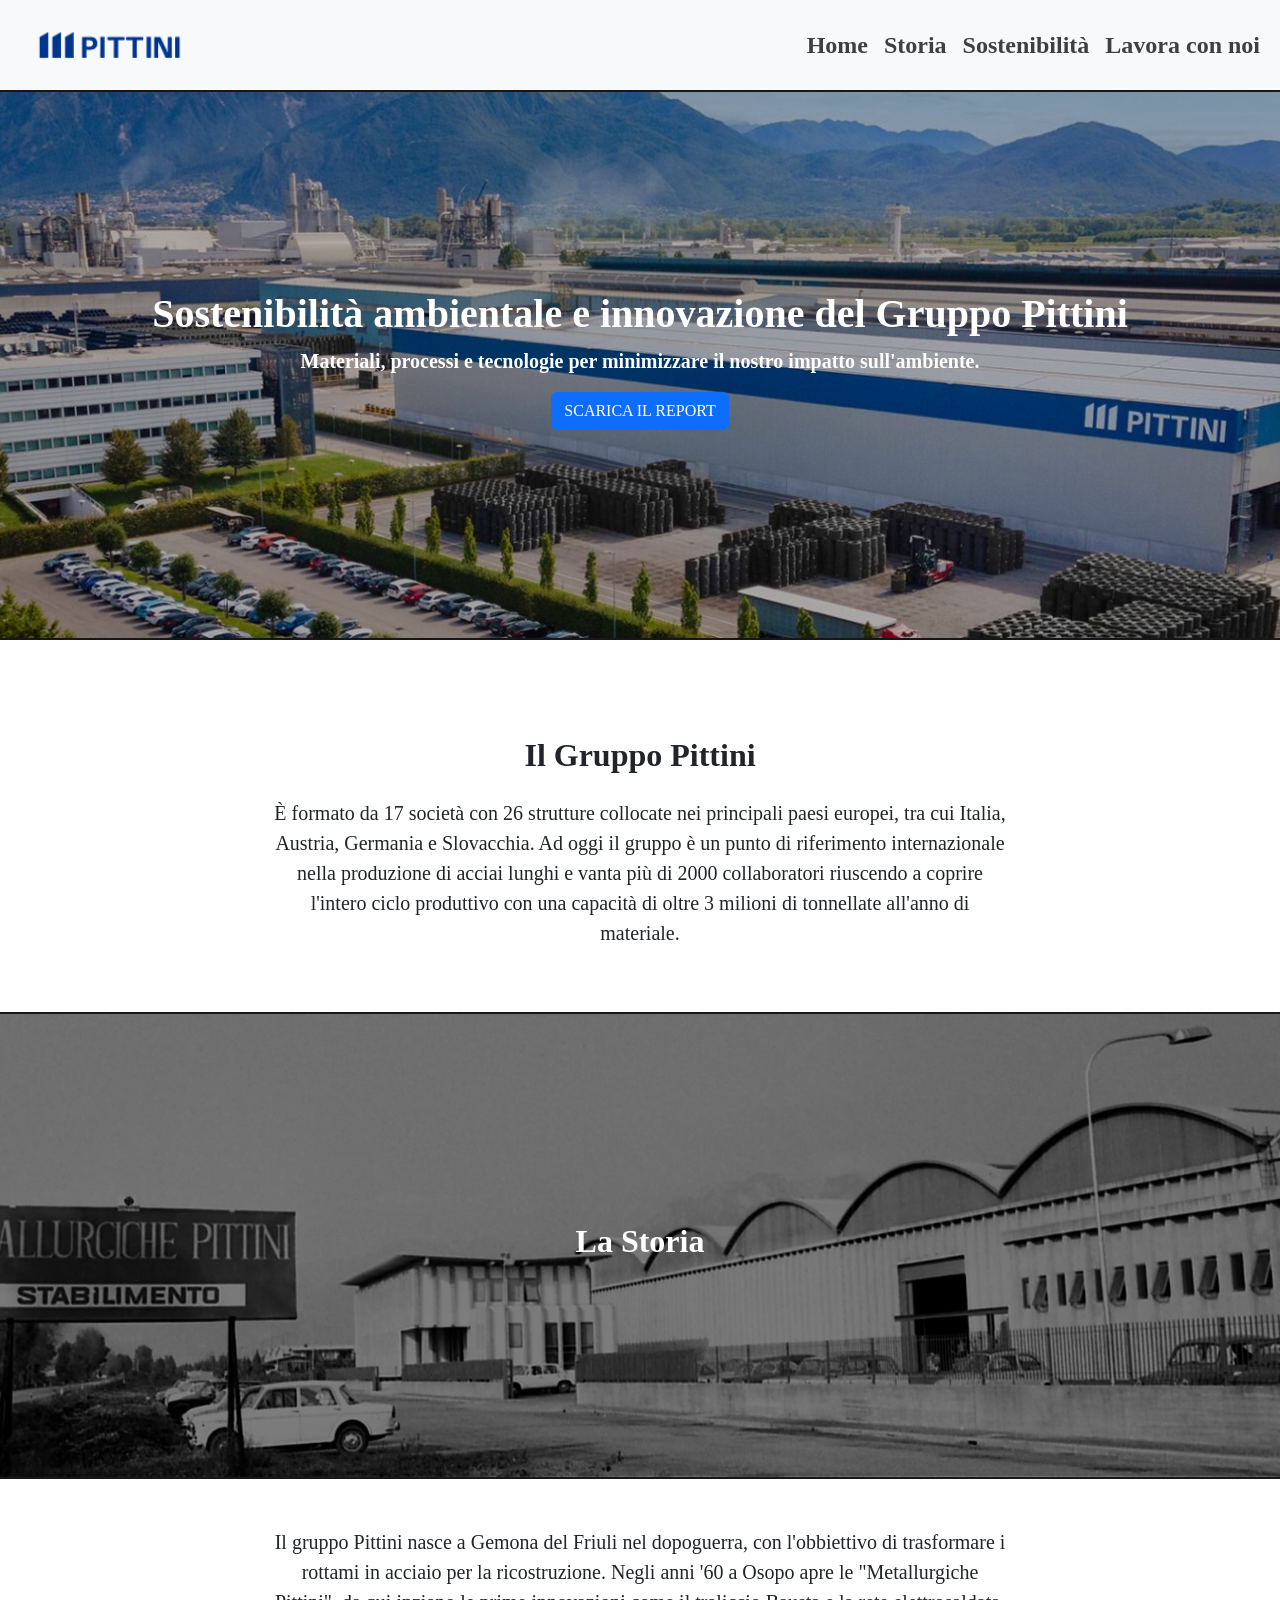
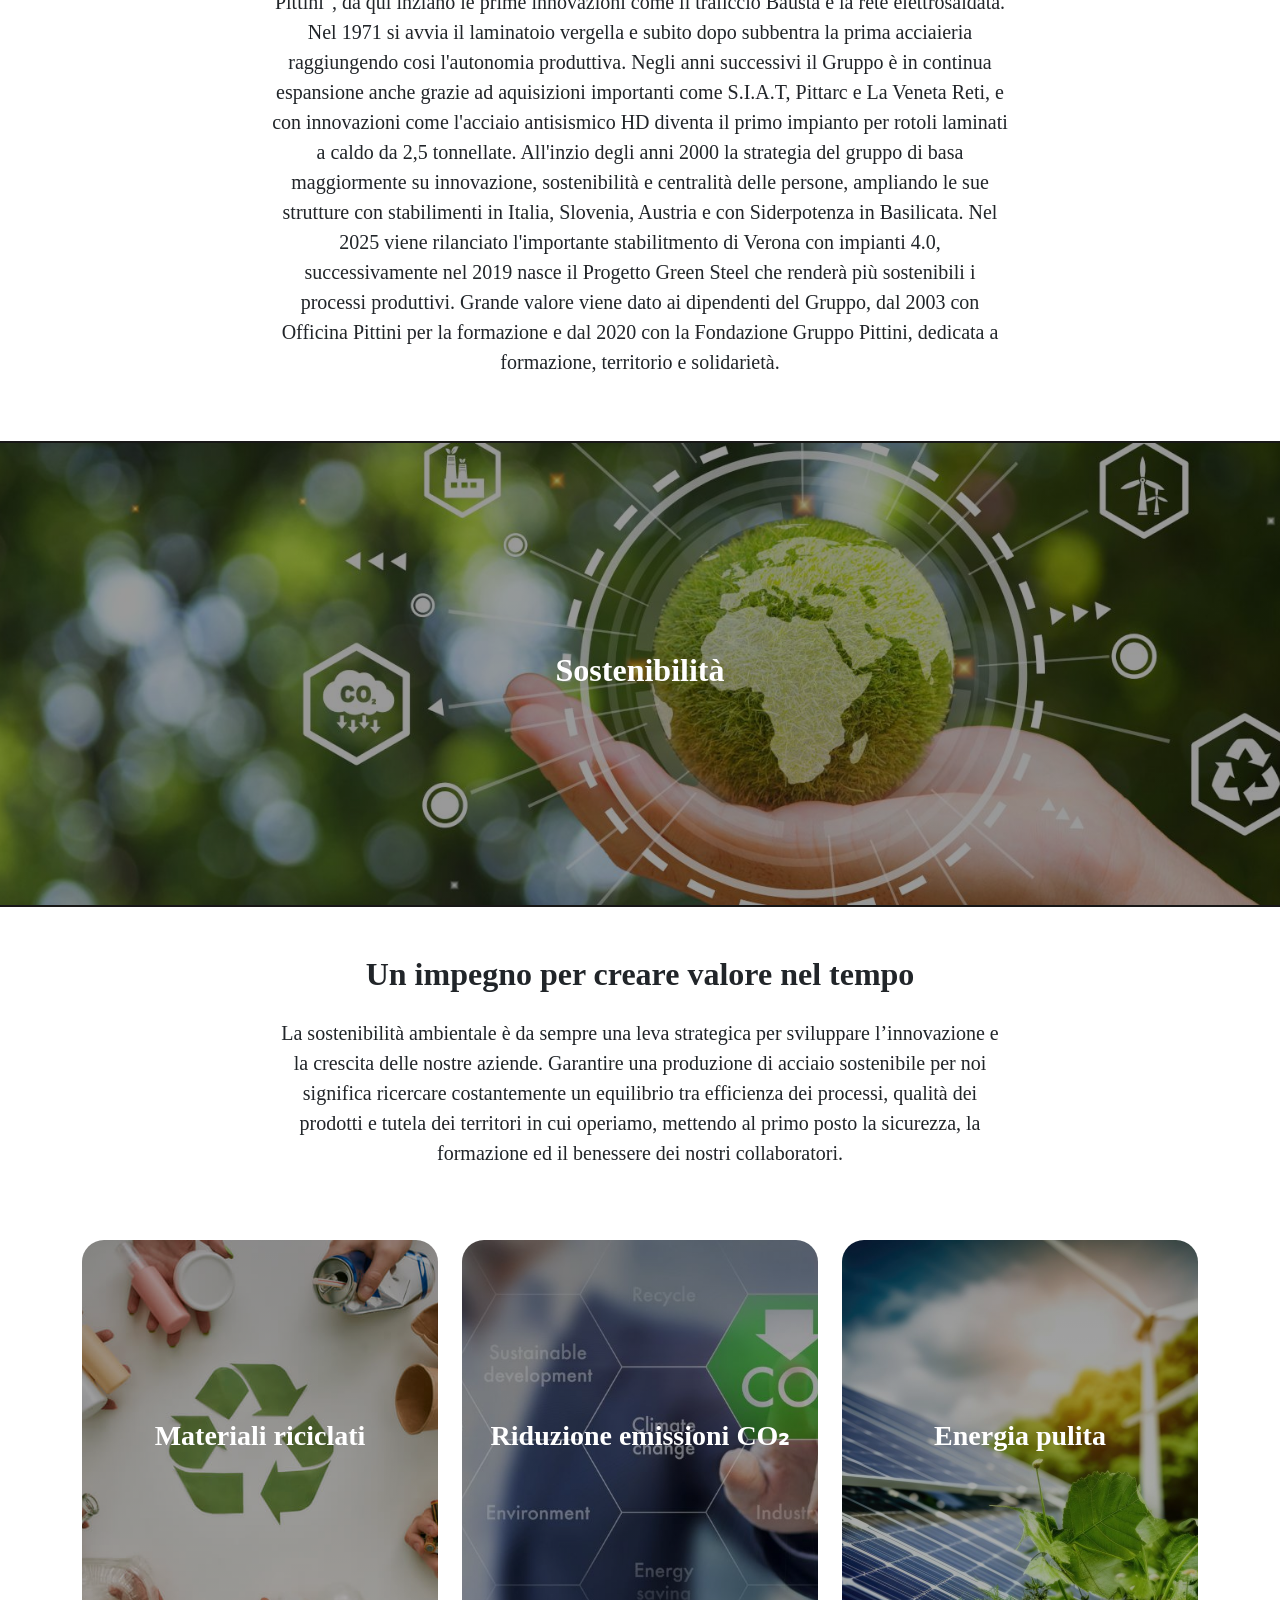
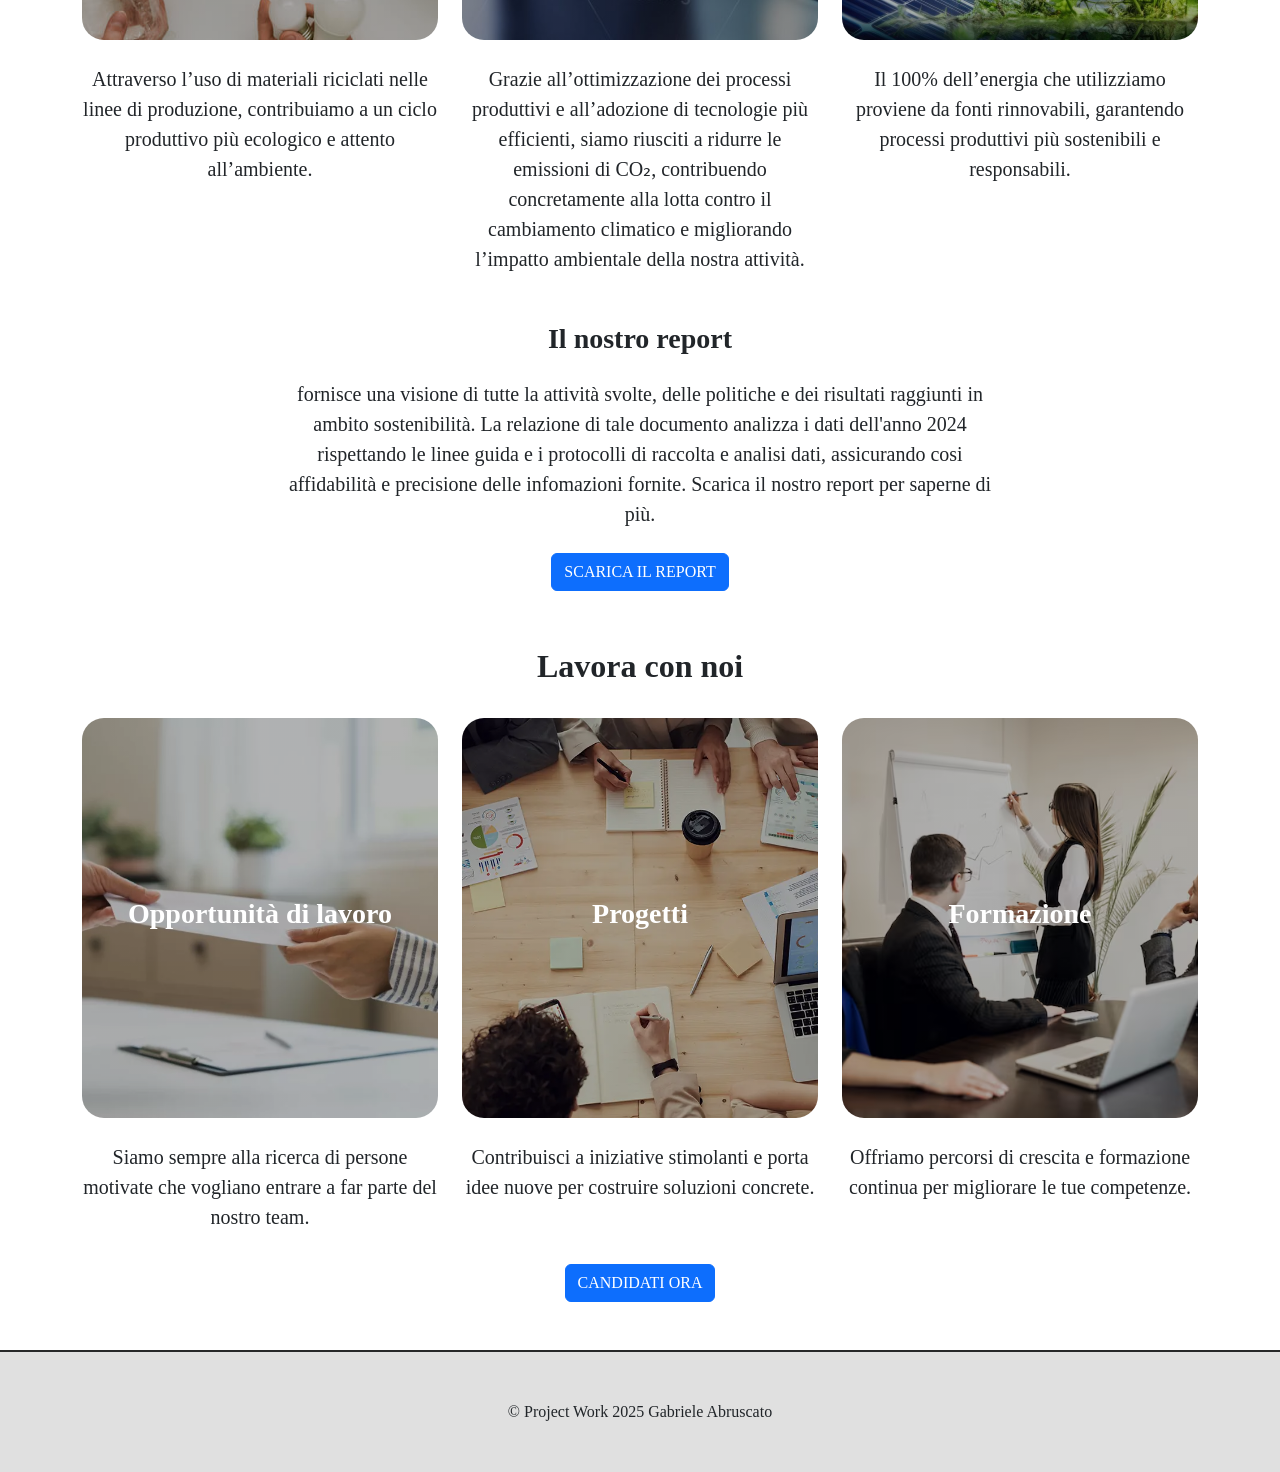
<file: index.html>
<!doctype html>
<html lang="it">

<!-- SEO e metadati principali della pagina --> 
<head>
    <meta charset="utf-8">
    <meta name="viewport" content="width=device-width, initial-scale=1">
    <meta name="description" content="La sostenibilità del Gruppo Pittini. Scopri il nostro impegno per l'ambiente.">
    <meta name="author" content="Gabriele Abruscato">

    <!-- bootstrap, CSS e Titolo della pagina -->
    <link href="https://cdn.jsdelivr.net/npm/bootstrap@5.3.8/dist/css/bootstrap.min.css" rel="stylesheet"
        integrity="sha384-sRIl4kxILFvY47J16cr9ZwB07vP4J8+LH7qKQnuqkuIAvNWLzeN8tE5YBujZqJLB" crossorigin="anonymous">
    <title>Gruppo Pittini</title>
    <link rel="stylesheet" href="style.css">
</head>

<!-- inizio della sezione body, contiene il contenuto della pagina -->
<body>

    <!-- navbar della pagina, posta sempre in alto, contiene icona dell'azienda e link  -->
    <nav class="navbar fixed-top navbar-expand-lg navbar-light bg-body-tertiary">
        <div class="container-fluid">

            <!-- logo del Gruppo Pittini -->
            <span class="navbar-brand">
                <img src="img/logo-pittini.png" class="logo-azienda" alt="logo-Gruppo-Pittini">
            </span>

            <!-- bottone che compare su piccoli schermi per aprire e chiudere il menu dei link-->
            <button class="navbar-toggler" type="button" data-bs-toggle="collapse" data-bs-target="#navbarNav"
                aria-controls="navbarNav" aria-expanded="false" aria-label="Toggle navigation">
                <span class="navbar-toggler-icon"></span>
            </button>

            <!-- link principali della pagina -->
            <div class="collapse navbar-collapse justify-content-end" id="navbarNav">
                <ul class="navbar-nav">
                    <li class="nav-item voce-menu">
                        <a class="nav-link" href="#home" aria-current="page">Home</a>
                    </li>
                    <li class="nav-item voce-menu">
                        <a class="nav-link" href="#storia">Storia</a>
                    </li>
                    <li class="nav-item voce-menu">
                        <a class="nav-link" href="#sostenibilita">Sostenibilità</a>
                    </li>
                    <li class="nav-item voce-menu">
                        <a class="nav-link" href="#lavora-con-noi">Lavora
                            con noi</a>
                    </li>
                </ul>
            </div>
        </div>

        <!-- fine della navbar  -->
    </nav>

    <!-- sezione dell'intestazione della pagina, contiene banner principale, una piccola introduzione e link alla sezione sostenibilita -->
    <header id="home">
        <div class="container-fluid text-center mb-5 banner banner-introduzione">

            <!-- titolo principale -->
            <h1 class="text-white fw-bold">Sostenibilità ambientale e innovazione del Gruppo Pittini</h1>

            <!-- piccola introduzione  -->
            <p class="lead text-white fw-semibold">Materiali, processi e tecnologie per minimizzare il nostro impatto
                sull'ambiente.
            </p>
            
            <!-- pulsante che collegata alla sezione sostenibilità -->
            <a href="#sostenibilita" class="btn btn-primary">
                SCARICA IL REPORT
            </a>
        </div>

        <!-- fine della sezione header -->
    </header>


    <!-- sezione principale della pagina dedicata a una piccola presentazione dell'azienda  -->
    <main>
        <section>
            <div class="container py-5">
                <div class="row justify-content-center">
                    <div class="col-lg-8 text-center">

                        <!-- titolo della sezione principale -->
                        <h2 class="text-dark fw-bold mb-4">Il Gruppo Pittini</h2>

                        <!-- descrizione dell'azienda -->
                        <p class="lead text-dark">
                            È formato da 17 società con 26 strutture collocate nei principali paesi europei, tra cui
                            Italia, Austria, Germania e Slovacchia. Ad oggi il gruppo è un punto di riferimento
                            internazionale nella produzione di acciai lunghi e vanta più di 2000 collaboratori
                            riuscendo a coprire l'intero ciclo produttivo con una capacità di oltre 3 milioni di
                            tonnellate all'anno di materiale.
                        </p>
                    </div>
                </div>
            </div>

            <!-- fine della sezione principale-->
        </section>


        <!-- sezione dedicata alla storia dell'azienda, con banner principale e piccolo riassunto sull'evoluzione dell'azienda-->
        <section id="storia">
            <div class="container-fluid text-center banner banner-storia">

                <!-- titolo della sezione all'interno del banner -->
                <h2 class="text-white fw-bold">La Storia</h2>
            </div>
            <div class="container py-5">
                <div class="row justify-content-center">
                    <div class="col-lg-8 text-center">

                        <!-- paragrafo sulla storia dell'azienda-->
                        <p class="lead text-dark">
                            Il gruppo Pittini nasce a Gemona del Friuli nel dopoguerra, con l'obbiettivo di trasformare
                            i rottami in acciaio per la ricostruzione. Negli anni '60 a Osopo apre le "Metallurgiche
                            Pittini", da qui inziano le prime innovazioni come il traliccio Bausta
                            e la rete elettrosaldata. Nel 1971 si avvia il laminatoio vergella e subito dopo subbentra
                            la prima acciaieria raggiungendo cosi l'autonomia produttiva. Negli anni successivi il
                            Gruppo è in continua espansione anche grazie
                            ad aquisizioni importanti come S.I.A.T, Pittarc e La Veneta Reti, e con innovazioni come
                            l'acciaio antisismico HD diventa il primo impianto per rotoli laminati a caldo da 2,5
                            tonnellate. All'inzio degli anni 2000 la strategia
                            del gruppo di basa maggiormente su innovazione, sostenibilità e centralità delle persone,
                            ampliando le sue strutture con stabilimenti in Italia, Slovenia, Austria e con Siderpotenza
                            in Basilicata. Nel 2025 viene rilanciato
                            l'importante stabilitmento di Verona con impianti 4.0, successivamente nel 2019 nasce il
                            Progetto Green Steel che renderà più sostenibili i processi produttivi. Grande valore viene
                            dato ai dipendenti del Gruppo, dal 2003 con
                            Officina Pittini per la formazione e dal 2020 con la Fondazione Gruppo Pittini, dedicata a
                            formazione, territorio e solidarietà.
                        </p>
                    </div>
                </div>
            </div>

            <!-- fine della sezione storia -->
        </section>


        <!-- sezione dedicata alla sostenibilità, contiene banner principale più piccolo paragrafo che introduce alla sosteniblità anche attraverso le immagini e download del report -->
        <section id="sostenibilita">
            <div class="container-fluid text-center banner banner-sostenibilita">

                <!-- titolo della sezione all'interno del banner -->
                <h2 class="text-white fw-bold">Sostenibilità</h2>
            </div>
            <div class="container py-5">
                <div class="row justify-content-center">
                    <div class="col-lg-8 text-center">

                        <!-- titolo e paragrafo sulla sostenibilità dell'azienda-->
                        <h2 class="text-dark fw-bold mb-4">Un impegno per creare valore nel tempo</h2>
                        <p class="lead text-dark">
                            La sostenibilità ambientale è da sempre una leva strategica per sviluppare l’innovazione e
                            la crescita delle nostre aziende. Garantire una produzione di acciaio sostenibile per noi
                            significa ricercare costantemente un equilibrio tra efficienza dei processi,
                            qualità dei prodotti e tutela dei territori in cui operiamo, mettendo al primo posto la
                            sicurezza, la formazione ed il benessere dei nostri collaboratori.
                        </p>
                    </div>
                </div>
            </div>

            <div class="container py-2">
                <div class="row justify-content-center">

                     <!-- blocco dedicato ai materiali riciclati -->
                    <div class="col-lg-4 mb-3 text-center">
                        <div class="d-flex align-items-center justify-content-center immagine img-materiali">
                            <h3 class="text-white fw-bold">Materiali riciclati</h3>
                        </div>
                        <p class="lead text-dark mt-4">
                            Attraverso l’uso di materiali riciclati nelle linee di produzione, contribuiamo a un ciclo
                            produttivo più ecologico e attento all’ambiente.
                        </p>
                    </div>

                    <!-- blocco dedicato alla riduzione emissioni CO₂ -->
                    <div class="col-lg-4 mb-3 text-center">
                        <div class="d-flex align-items-center justify-content-center immagine img-emissioni">
                            <h3 class="text-white fw-bold">Riduzione emissioni CO₂</h3>
                        </div>
                        <p class="lead text-dark mt-4">
                            Grazie all’ottimizzazione dei processi produttivi e all’adozione di tecnologie più
                            efficienti, siamo riusciti a ridurre le emissioni di CO₂, contribuendo concretamente alla
                            lotta contro il cambiamento climatico e migliorando l’impatto ambientale della
                            nostra attività.
                        </p>
                    </div>

                    <!-- blocco dedicato all'energia pulita -->
                    <div class="col-lg-4 mb-3 text-center">
                        <div class="d-flex align-items-center justify-content-center immagine img-energia">
                            <h3 class="text-white fw-bold">Energia pulita</h3>
                        </div>
                        <p class="lead text-dark mt-4">
                            Il 100% dell’energia che utilizziamo proviene da fonti rinnovabili, garantendo processi
                            produttivi più sostenibili e responsabili.
                        </p>
                    </div>

                </div>
            </div>

            <!-- parte dedicata al report di sostenibilità con descrizione e pulsante per scaricare il report del 2024-->
            <div class="container py-2">
                <div class="row justify-content-center">
                    <div class="col-lg-8 text-center">
                        <h3 class="text-dark fw-bold mb-4">Il nostro report</h3>
                            <p class="lead text-dark mb-4">
                                fornisce una visione di tutte la attività svolte, delle politiche e dei risultati
                                raggiunti in ambito sostenibilità. La relazione di tale documento analizza i dati
                                dell'anno 2024 rispettando le linee guida e i protocolli di raccolta e analisi dati,
                                assicurando
                                cosi affidabilità e precisione delle infomazioni fornite. Scarica il nostro report per
                                saperne di più.
                            </p>
                            <a href="report/Gruppo-Pittini-report-sostenibilita-2024.pdf" target="_blank" rel="noopener"
                                class="btn btn-primary">
                                SCARICA IL REPORT
                            </a>
                    </div>
                </div>
            </div>

            <!-- fine della sezione sostenibilità  -->
        </section>


        <!-- sezione "Lavora con noi", contiene 3 immagini piu un piccolo testo per ognuna di esse e infine un bottone per un eventuale candidatura -->
        <section id="lavora-con-noi">
            <div class="container py-5">
                <div class="row justify-content-center">
                    <div class="col-lg-8 text-center mb-4">

                        <!-- titolo della sezione -->
                        <h2 class="text-dark fw-bold">Lavora con noi</h2>
                    </div>
                </div>
                <div class="row justify-content-center">

                    <!-- blocco dedicato alle opportunità di lavoro -->
                    <div class="col-lg-4 mb-3 text-center">
                        <div class="d-flex align-items-center justify-content-center immagine img-lavoro">
                            <h3 class="text-white fw-bold">Opportunità di lavoro</h3>
                        </div>
                        <p class="lead text-dark mt-4">
                            Siamo sempre alla ricerca di persone motivate che vogliano entrare a far parte del nostro
                            team.
                        </p>
                    </div>

                    <!-- blocco dedicato ai progetti -->
                    <div class="col-lg-4 mb-3 text-center">
                        <div class="d-flex align-items-center justify-content-center immagine img-progetti">
                            <h3 class="text-white fw-bold">Progetti</h3>
                        </div>
                        <p class="lead text-dark mt-4">
                            Contribuisci a iniziative stimolanti e porta idee nuove per costruire soluzioni concrete.
                        </p>
                    </div>

                    <!-- blocco dedicato alla formazione -->
                    <div class="col-lg-4 mb-3 text-center">
                        <div class="d-flex align-items-center justify-content-center immagine img-formazione">
                            <h3 class="text-white fw-bold">Formazione</h3>
                        </div>
                        <p class="lead text-dark mt-4">
                            Offriamo percorsi di crescita e formazione continua per migliorare le tue competenze.
                        </p>
                    </div>

                    <!-- finto bottone che eventualemte dovrebbe portare ad un'altra pagina  -->
                    <div class="row justify-content-center">
                        <div class="col-lg-4 text-center">
                            <a href="#" class="btn btn-primary">
                                CANDIDATI ORA
                            </a>
                        </div>
                    </div>
                </div>
            </div>

            <!-- fine della sezione lavora con noi -->
        </section>
    </main>


    <!-- footer con il  nome del autore della pagina  -->
    <footer>
        <div class="container py-5 text-dark text-center">
            &copy; Project Work 2025 Gabriele Abruscato
        </div>

        <!-- fine del footer -->
    </footer>


    <!-- script JS di Bootstrap -->
    <script src="https://cdn.jsdelivr.net/npm/bootstrap@5.3.8/dist/js/bootstrap.bundle.min.js"
        integrity="sha384-FKyoEForCGlyvwx9Hj09JcYn3nv7wiPVlz7YYwJrWVcXK/BmnVDxM+D2scQbITxI"
        crossorigin="anonymous"></script>


    <!-- chiusura della sezione body -->
</body>


<!-- fine del documento HTML -->
</html>
</file>
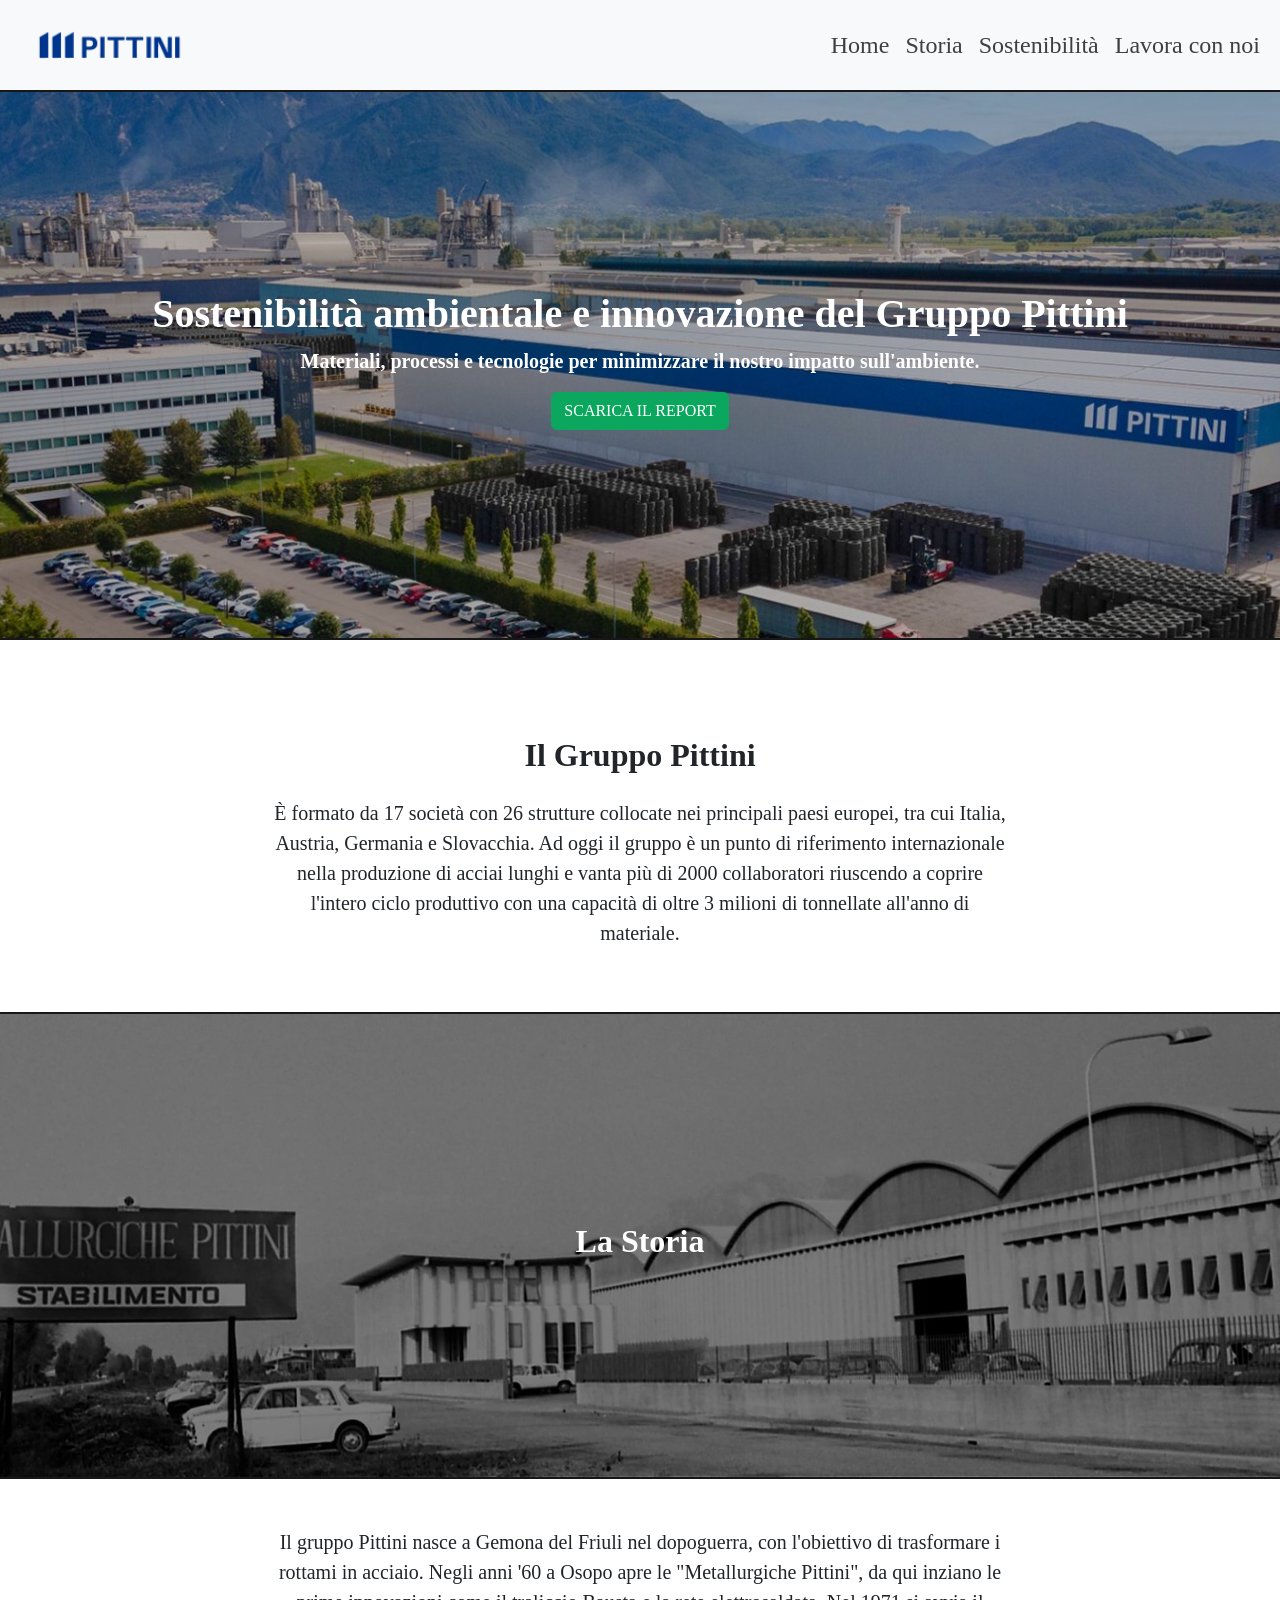
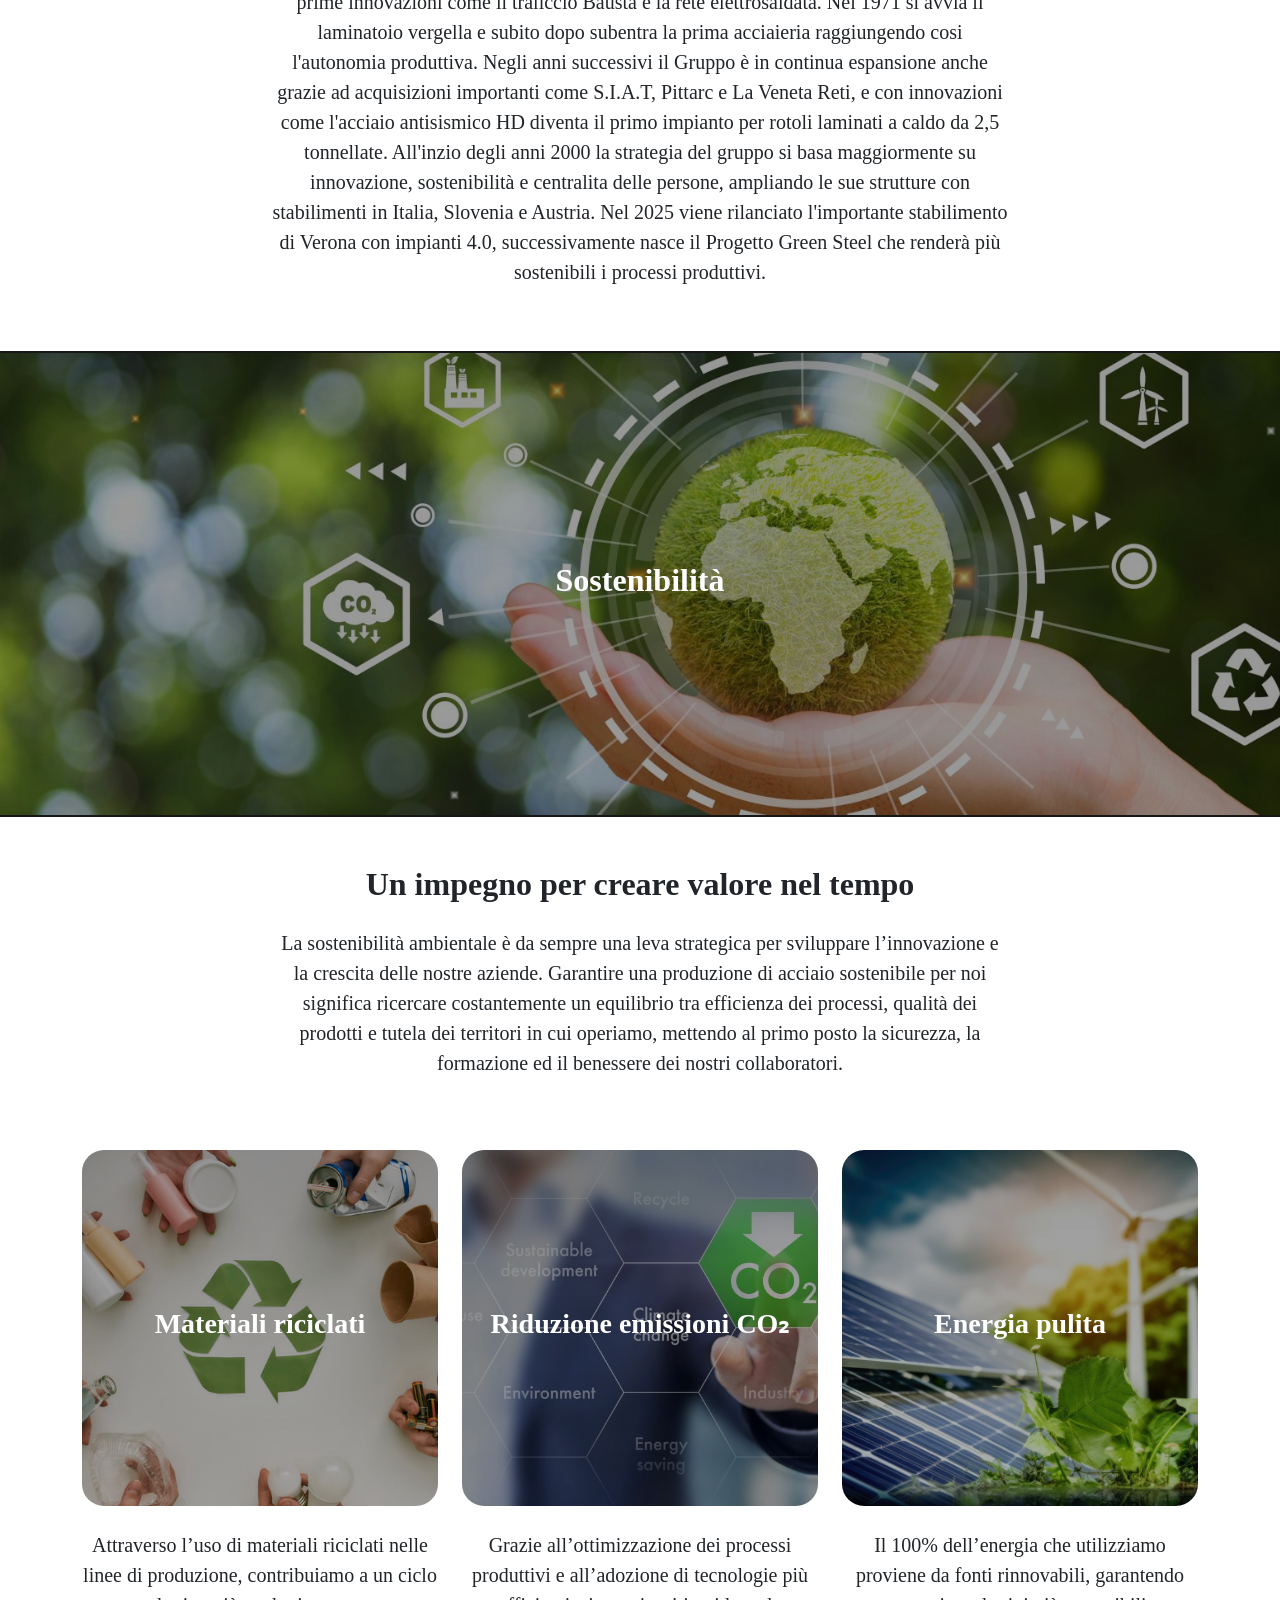
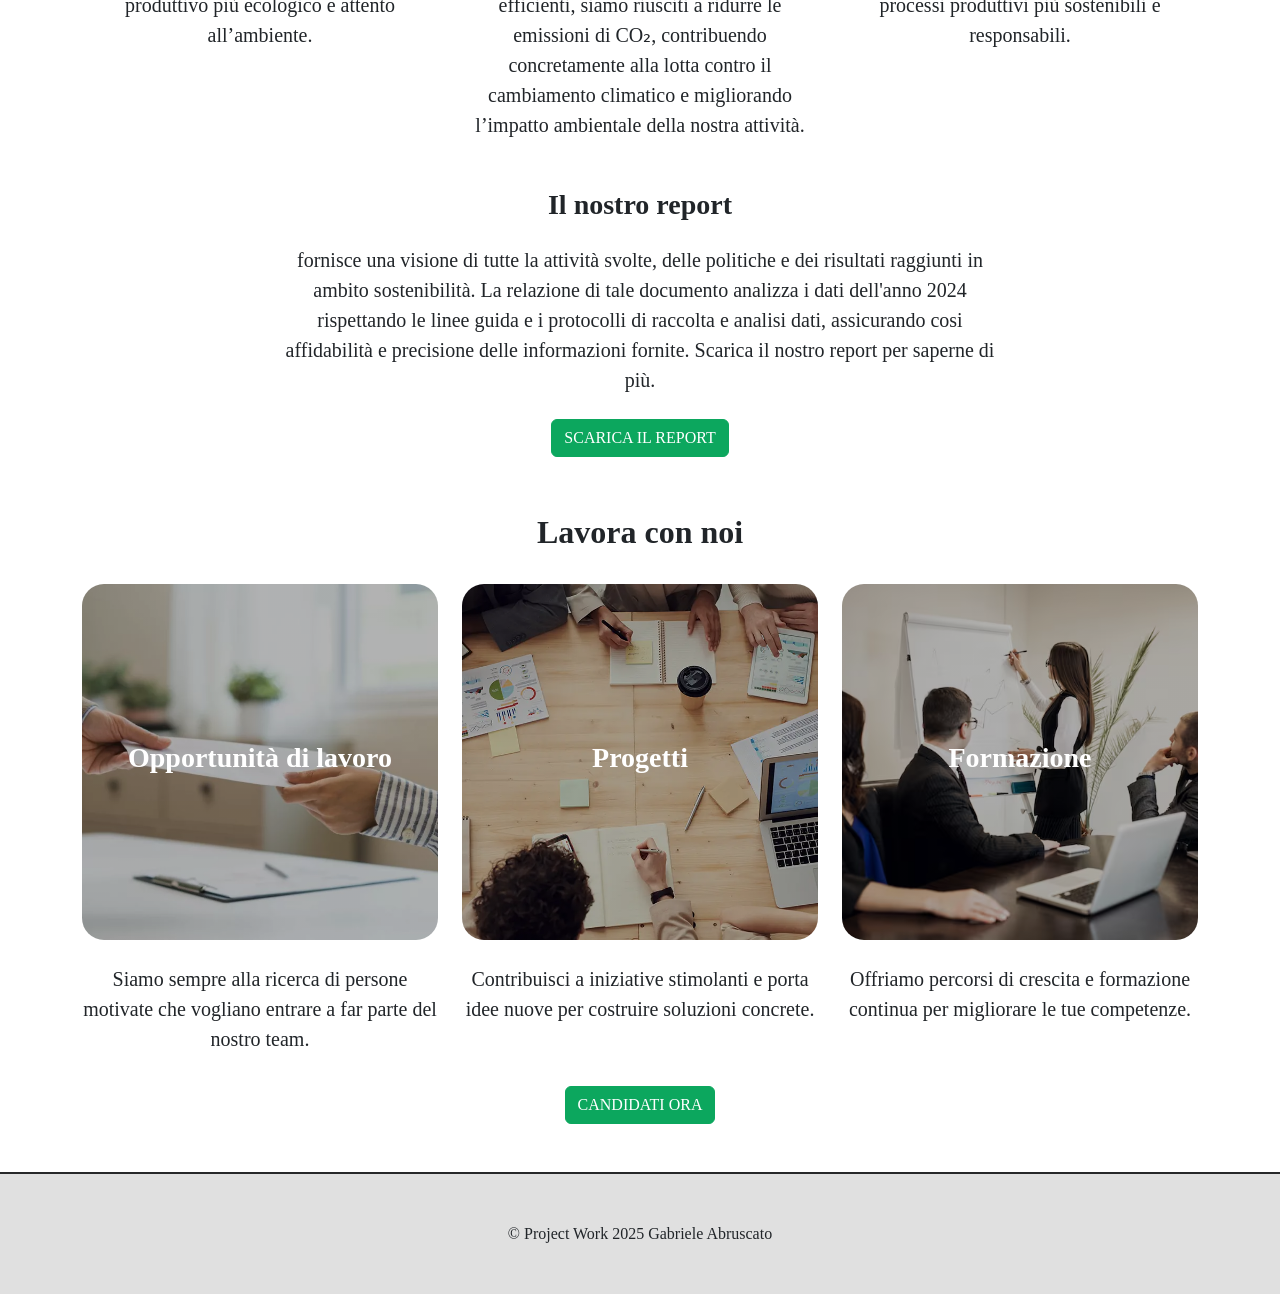
<file: Project-work-2025-Gruppo-Pittini-Gabriele-Abruscato/index.html>
<!doctype html>
<html lang="it">

<!-- SEO e metadati principali della pagina -->

<head>
    <meta charset="utf-8">
    <meta name="viewport" content="width=device-width, initial-scale=1">
    <meta name="description" content="La sostenibilità del Gruppo Pittini.">
    <meta name="author" content="Gabriele Abruscato">

    <!-- bootstrap, CSS e Titolo della pagina -->
    <link href="https://cdn.jsdelivr.net/npm/bootstrap@5.3.8/dist/css/bootstrap.min.css" rel="stylesheet"
        integrity="sha384-sRIl4kxILFvY47J16cr9ZwB07vP4J8+LH7qKQnuqkuIAvNWLzeN8tE5YBujZqJLB" crossorigin="anonymous">
    <title>Gruppo Pittini</title>
    <link rel="stylesheet" href="style.css">
</head>

<!-- inizio della sezione body, contiene il contenuto della pagina -->

<body>

    <!-- navbar della pagina, posta sempre in alto, contiene icona dell'azienda e link  -->
    <nav class="navbar fixed-top navbar-expand-lg navbar-light bg-body-tertiary">
        <div class="container-fluid">

            <!-- logo del Gruppo Pittini -->
            <span class="navbar-brand">
                <img src="img/logo-pittini.png" class="logo-azienda" alt="logo-Gruppo-Pittini">
            </span>

            <!-- bottone che compare su piccoli schermi per aprire e chiudere il menu dei link-->
            <button class="navbar-toggler" type="button" data-bs-toggle="collapse" data-bs-target="#navbarNav"
                aria-controls="navbarNav" aria-expanded="false" aria-label="Toggle navigation">
                <span class="navbar-toggler-icon"></span>
            </button>

            <!-- link principali della pagina -->
            <div class="collapse navbar-collapse justify-content-end" id="navbarNav">
                <ul class="navbar-nav">
                    <li class="nav-item voce-menu">
                        <a class="nav-link" href="#home" aria-current="page">Home</a>
                    </li>
                    <li class="nav-item voce-menu">
                        <a class="nav-link" href="#storia">Storia</a>
                    </li>
                    <li class="nav-item voce-menu">
                        <a class="nav-link" href="#sostenibilita">Sostenibilità</a>
                    </li>
                    <li class="nav-item voce-menu">
                        <a class="nav-link" href="#lavora-con-noi">Lavora con noi</a>
                    </li>
                </ul>
            </div>
        </div>

        <!-- fine della navbar  -->
    </nav>

    <!-- sezione dell'intestazione della pagina, contiene banner principale, una piccola introduzione e link alla sezione sostenibilita -->
    <header id="home">
        <div class="container-fluid text-center mb-5 banner banner-introduzione">

            <!-- titolo principale -->
            <h1 class="text-white fw-bold">Sostenibilità ambientale e innovazione del Gruppo Pittini</h1>

            <!-- piccola introduzione  -->
            <p class="lead text-white fw-semibold">Materiali, processi e tecnologie per minimizzare il nostro impatto
                sull'ambiente.
            </p>

            <!-- pulsante che collegata alla sezione sostenibilità -->
            <a href="#sostenibilita" class="btn btn-primary">
                SCARICA IL REPORT
            </a>
        </div>

        <!-- fine della sezione header -->
    </header>


    <!-- sezione principale della pagina dedicata a una piccola presentazione dell'azienda  -->
    <main>
        <section>
            <div class="container py-5">
                <div class="row justify-content-center">
                    <div class="col-lg-8 text-center">

                        <!-- titolo della sezione principale -->
                        <h2 class="text-dark fw-bold mb-4">Il Gruppo Pittini</h2>

                        <!-- descrizione dell'azienda -->
                        <p class="lead text-dark">
                            È formato da 17 società con 26 strutture collocate nei principali paesi europei, tra cui
                            Italia, Austria, Germania e Slovacchia. Ad oggi il gruppo è un punto di riferimento
                            internazionale nella produzione di acciai lunghi e vanta più di 2000 collaboratori
                            riuscendo a coprire l'intero ciclo produttivo con una capacità di oltre 3 milioni di
                            tonnellate all'anno di materiale.
                        </p>
                    </div>
                </div>
            </div>

            <!-- fine della sezione principale-->
        </section>


        <!-- sezione dedicata alla storia dell'azienda, con banner principale e piccolo riassunto sull'evoluzione dell'azienda-->
        <section id="storia">
            <div class="container-fluid text-center banner banner-storia">

                <!-- titolo della sezione all'interno del banner -->
                <h2 class="text-white fw-bold">La Storia</h2>
            </div>
            <div class="container py-5">
                <div class="row justify-content-center">
                    <div class="col-lg-8 text-center">

                        <!-- paragrafo sulla storia dell'azienda-->
                        <p class="lead text-dark">
                            Il gruppo Pittini nasce a Gemona del Friuli nel dopoguerra, con l'obiettivo di trasformare
                            i rottami in acciaio. Negli anni '60 a Osopo apre le "Metallurgiche
                            Pittini", da qui inziano le prime innovazioni come il traliccio Bausta
                            e la rete elettrosaldata. Nel 1971 si avvia il laminatoio vergella e subito dopo subentra
                            la prima acciaieria raggiungendo cosi l'autonomia produttiva. Negli anni successivi il
                            Gruppo è in continua espansione anche grazie
                            ad acquisizioni importanti come S.I.A.T, Pittarc e La Veneta Reti, e con innovazioni come
                            l'acciaio antisismico HD diventa il primo impianto per rotoli laminati a caldo da 2,5
                            tonnellate. All'inzio degli anni 2000 la strategia
                            del gruppo si basa maggiormente su innovazione, sostenibilità e centralita delle persone,
                            ampliando le sue strutture con stabilimenti in Italia, Slovenia e Austria.
                            Nel 2025 viene rilanciato l'importante stabilimento di Verona con impianti 4.0, 
                            successivamente nasce il Progetto Green Steel che renderà 
                            più sostenibili i processi produttivi.
                        </p>
                    </div>
                </div>
            </div>

            <!-- fine della sezione storia -->
        </section>


        <!-- sezione dedicata alla sostenibilità, contiene banner principale più piccolo paragrafo che introduce alla sosteniblità anche attraverso le immagini e download del report -->
        <section id="sostenibilita">
            <div class="container-fluid text-center banner banner-sostenibilita">

                <!-- titolo della sezione all'interno del banner -->
                <h2 class="text-white fw-bold">Sostenibilità</h2>
            </div>
            <div class="container py-5">
                <div class="row justify-content-center">
                    <div class="col-lg-8 text-center">

                        <!-- titolo e paragrafo sulla sostenibilità dell'azienda-->
                        <h2 class="text-dark fw-bold mb-4">Un impegno per creare valore nel tempo</h2>
                        <p class="lead text-dark">
                            La sostenibilità ambientale è da sempre una leva strategica per sviluppare l’innovazione e
                            la crescita delle nostre aziende. Garantire una produzione di acciaio sostenibile per noi
                            significa ricercare costantemente un equilibrio tra efficienza dei processi,
                            qualità dei prodotti e tutela dei territori in cui operiamo, mettendo al primo posto la
                            sicurezza, la formazione ed il benessere dei nostri collaboratori.
                        </p>
                    </div>
                </div>
            </div>

            <div class="container py-2">
                <div class="row justify-content-center">

                    <!-- blocco dedicato ai materiali riciclati -->
                    <div class="col-lg-4 mb-3 text-center">
                        <div class="d-flex align-items-center justify-content-center immagine img-materiali">
                            <h3 class="text-white fw-bold">Materiali riciclati</h3>
                        </div>
                        <p class="lead text-dark mt-4">
                            Attraverso l’uso di materiali riciclati nelle linee di produzione, contribuiamo a un ciclo
                            produttivo più ecologico e attento all’ambiente.
                        </p>
                    </div>

                    <!-- blocco dedicato alla riduzione emissioni CO₂ -->
                    <div class="col-lg-4 mb-3 text-center">
                        <div class="d-flex align-items-center justify-content-center immagine img-emissioni">
                            <h3 class="text-white fw-bold">Riduzione emissioni CO₂</h3>
                        </div>
                        <p class="lead text-dark mt-4">
                            Grazie all’ottimizzazione dei processi produttivi e all’adozione di tecnologie più
                            efficienti, siamo riusciti a ridurre le emissioni di CO₂, contribuendo concretamente alla
                            lotta contro il cambiamento climatico e migliorando l’impatto ambientale della
                            nostra attività.
                        </p>
                    </div>

                    <!-- blocco dedicato all'energia pulita -->
                    <div class="col-lg-4 mb-3 text-center">
                        <div class="d-flex align-items-center justify-content-center immagine img-energia">
                            <h3 class="text-white fw-bold">Energia pulita</h3>
                        </div>
                        <p class="lead text-dark mt-4">
                            Il 100% dell’energia che utilizziamo proviene da fonti rinnovabili, garantendo processi
                            produttivi più sostenibili e responsabili.
                        </p>
                    </div>

                </div>
            </div>

            <!-- parte dedicata al report di sostenibilità con descrizione e pulsante per scaricare il report del 2024-->
            <div class="container py-2">
                <div class="row justify-content-center">
                    <div class="col-lg-8 text-center">
                        <h3 class="text-dark fw-bold mb-4">Il nostro report</h3>
                        <p class="lead text-dark mb-4">
                            fornisce una visione di tutte la attività svolte, delle politiche e dei risultati
                            raggiunti in ambito sostenibilità. La relazione di tale documento analizza i dati
                            dell'anno 2024 rispettando le linee guida e i protocolli di raccolta e analisi dati,
                            assicurando
                            cosi affidabilità e precisione delle informazioni fornite. Scarica il nostro report per
                            saperne di più.
                        </p>
                        <a href="report/Gruppo-Pittini-report-sostenibilita-2024.pdf" target="_blank" rel="noopener"
                            class="btn btn-primary">
                            SCARICA IL REPORT
                        </a>
                    </div>
                </div>
            </div>

            <!-- fine della sezione sostenibilità  -->
        </section>


        <!-- sezione "Lavora con noi", contiene 3 immagini piu un piccolo testo per ognuna di esse e infine un bottone per un eventuale candidatura -->
        <section id="lavora-con-noi">
            <div class="container py-5">
                <div class="row justify-content-center">
                    <div class="col-lg-8 text-center mb-4">

                        <!-- titolo della sezione -->
                        <h2 class="text-dark fw-bold">Lavora con noi</h2>
                    </div>
                </div>
                <div class="row justify-content-center">

                    <!-- blocco dedicato alle opportunità di lavoro -->
                    <div class="col-lg-4 mb-3 text-center">
                        <div class="d-flex align-items-center justify-content-center immagine img-lavoro">
                            <h3 class="text-white fw-bold">Opportunità di lavoro</h3>
                        </div>
                        <p class="lead text-dark mt-4">
                            Siamo sempre alla ricerca di persone motivate che vogliano entrare a far parte del nostro
                            team.
                        </p>
                    </div>

                    <!-- blocco dedicato ai progetti -->
                    <div class="col-lg-4 mb-3 text-center">
                        <div class="d-flex align-items-center justify-content-center immagine img-progetti">
                            <h3 class="text-white fw-bold">Progetti</h3>
                        </div>
                        <p class="lead text-dark mt-4">
                            Contribuisci a iniziative stimolanti e porta idee nuove per costruire soluzioni concrete.
                        </p>
                    </div>

                    <!-- blocco dedicato alla formazione -->
                    <div class="col-lg-4 mb-3 text-center">
                        <div class="d-flex align-items-center justify-content-center immagine img-formazione">
                            <h3 class="text-white fw-bold">Formazione</h3>
                        </div>
                        <p class="lead text-dark mt-4">
                            Offriamo percorsi di crescita e formazione continua per migliorare le tue competenze.
                        </p>
                    </div>

                    <!-- finto bottone che eventualemte dovrebbe portare ad un'altra pagina  -->
                    <div class="row justify-content-center">
                        <div class="col-lg-4 text-center">
                            <a href="#" class="btn btn-primary">
                                CANDIDATI ORA
                            </a>
                        </div>
                    </div>
                </div>
            </div>

            <!-- fine della sezione lavora con noi -->
        </section>
    </main>


    <!-- footer con il  nome del autore della pagina  -->
    <footer>
        <div class="container py-5 text-dark text-center">
            &copy; Project Work 2025 Gabriele Abruscato
        </div>

        <!-- fine del footer -->
    </footer>


    <!-- script JS di Bootstrap -->
    <script src="https://cdn.jsdelivr.net/npm/bootstrap@5.3.8/dist/js/bootstrap.bundle.min.js"
        integrity="sha384-FKyoEForCGlyvwx9Hj09JcYn3nv7wiPVlz7YYwJrWVcXK/BmnVDxM+D2scQbITxI"
        crossorigin="anonymous"></script>


    <!-- chiusura della sezione body -->
</body>


    <!-- fine del documento HTML -->
</html>
</file>
<file: style.css>
/*
Gabriele Abruscato 
Matricola: 0312200540
Project Work 2025
Report di sostenibiltà del Gruppo Pittini 
*/


/* SEZIONE NAVBAR */


/* bordo inferiore della navbar */
.navbar {
    border-bottom: 2px solid #181717;
}


/* dimensioni del logo dell'azienda nella navbar */
.logo-azienda {
    height: 4rem;
}


/* font, grassetto e colore del testo nella navbar */
.voce-menu .nav-link {
    font-size: 1.5rem;
    font-weight: bold;
    color: rgb(63, 63, 66);
}


/* effetto hover ovvero cambio colore al passaggio del mouse nei link della navbar */
.voce-menu .nav-link:hover {
    color: rgb(0, 53, 142);
}


/* margine superiore per le sezioni per compensare l'altezza della navbar */
#home,
#storia,
#sostenibilita,
#lavora-con-noi {
    scroll-margin-top: 80px;
}


/* FONT */


/* font della pagina con aggiunta di padding superiore per compensare la navbar fissa */
body {
    font-family: 'Georgia', 'Times New Roman', serif;
    padding-top: 5rem;
}


/* spessore dei caratteri per i titoli principali */
h1, h2, h3 {
    font-weight: 400;
}


/* spessore dei caratteri per il testo della pagina */
.lead {
    font-weight: 300;
}


/* BANNER */


/* modifiche applicate a tutti i banner della pagina */
.banner {
    background-position: center; /* centra l'immagine */
    background-repeat: no-repeat; /* evita la ripetizione dell'immagine */
    background-size: cover; /* l'immagine prende tutto il container */
    border-top: 2px solid #181717; /* bordo superiore */
    border-bottom: 2px solid #181717; /* bordo inferiore */
    padding-top: 13rem; /* spazio sopra */
    padding-bottom: 13rem; /* spazio sotto */
}


/* banner della sezione introduttiva */
.banner-introduzione {
    background-image: linear-gradient(rgba(0, 0, 0, 0.3), rgba(0, 0, 0, 0.3)), url("img/sede-pittini.jpg");
}


/* banner della sezione storia */
.banner-storia {
    background-image: linear-gradient(rgba(0, 0, 0, 0.5), rgba(0, 0, 0, 0.5)), url("img/gruppo-pittini-storia.jpg");
}


/* banner della sezione sostenibilità */
.banner-sostenibilita {
    background-image: linear-gradient(rgba(0, 0, 0, 0.4), rgba(0, 0, 0, 0.4)), url("img/pittini-sostenibilità.jpg");
}


/* IMMAGINI */


/* modifche applicate a tutte le immagini della pagina */
.immagine {
    width: 25rem; /* larghezza fissa */
    height: 25rem; /* altezza fissa */
    max-width: 100%; /* l'immagine si adatta allo spazio disponibile */
    background-size: cover; /* l'immagine prende tutto il container */
    background-position: center; /* centra l'immagine */
    border-radius: 22px; /* angoli arrotondati */
    margin: 0 auto; /* centra l'immagine orizzontalmente */
}


/* effetto hover sulle immagini, ovvero un leggero ingrandimento quando si passa sull'immagine */
.immagine:hover {
    transform: scale(1.02);
    transition: 0.3s ease-in-out;
}


/* IMMAGINI SEZIONE SOSTENIBILITA' */


/* immagine materiali riciclati */
.img-materiali {
    background-image: linear-gradient(rgba(0, 0, 0, 0.4), rgba(0, 0, 0, 0.3)), url('img/materiali-riciclati.jpg');
}


/* immagine emissioni CO2 */
.img-emissioni {
    background-image: linear-gradient(rgba(0, 0, 0, 0.4), rgba(0, 0, 0, 0.3)), url('img/emissioni-co2.jpg');
}


/* Immagine energia pulita */
.img-energia {
    background-image: linear-gradient(rgba(0, 0, 0, 0.4), rgba(0, 0, 0, 0.3)), url('img/energia-pulita.jpg');
}


/* IMMAGINI SEZIONE LAVORA CON NOI */


/* Immagine lavoro */
.img-lavoro {
    background-image: linear-gradient(rgba(0, 0, 0, 0.3), rgba(0, 0, 0, 0.3)), url('img/opportunita-lavoro.jpg');
}


/* Immagine progetti */
.img-progetti {
    background-image: linear-gradient(rgba(0, 0, 0, 0.3), rgba(0, 0, 0, 0.3)), url('img/progetti-aziendali.jpg');
}


/* Immagine formazione */
.img-formazione {
    background-image: linear-gradient(rgba(0, 0, 0, 0.3), rgba(0, 0, 0, 0.3)), url('img/formazione-pittini.jpg');
}


/* FOOTER */


footer {
    background-color: rgb(224, 224, 224); /* Colore dello sfondo */
    border-top: 2px solid rgb(39, 40, 41); /* Bordo superiore */
}
</file>
<file: Project-work-2025-Gruppo-Pittini-Gabriele-Abruscato/style.css>
/*
Gabriele Abruscato 
Matricola: 0312200540
Project Work 2025
Report di sostenibiltà del Gruppo Pittini 
*/


/* SEZIONE NAVBAR */


/* bordo inferiore della navbar */
.navbar {
    border-bottom: 2px solid #181717;
}


/* dimensioni del logo dell'azienda nella navbar */
.logo-azienda {
    height: 4rem;
}


/* grandezza del font e colore del testo nella navbar */
.voce-menu .nav-link {
    font-size: 1.5rem;
    color: #3f3f42;
}


/* effetto hover ovvero cambio colore al passaggio del mouse nei link della navbar */
.voce-menu .nav-link:hover {
    color: #00358e;
}


/* margine superiore per le sezioni per compensare l'altezza della navbar */
#home, #storia, #sostenibilita, #lavora-con-noi {
    scroll-margin-top: 80px;
}


/* FONT */


/* font della pagina con aggiunta di padding superiore per compensare la navbar fissa */
body {
    font-family: 'Georgia', 'Times New Roman', serif;
    padding-top: 5rem;
}


/* BANNER */


/* modifiche applicate a tutti i banner della pagina */
.banner {
    background-position: center; /* centra l'immagine */
    background-repeat: no-repeat; /* evita la ripetizione dell'immagine */
    background-size: cover; /* l'immagine prende tutto il container senza cambiare di forma */
    border-top: 2px solid #181717; /* bordo superiore */
    border-bottom: 2px solid #181717; /* bordo inferiore */
    padding-top: 13rem; /* spazio sopra */
    padding-bottom: 13rem; /* spazo sotto */
}


/* banner della sezione introduttiva */
.banner-introduzione {
    background-image: linear-gradient(rgba(0, 0, 0, 0.3), rgba(0, 0, 0, 0.3)), url("img/sede-pittini.jpg");
}


/* banner della sezione storia */
.banner-storia {
    background-image: linear-gradient(rgba(0, 0, 0, 0.5), rgba(0, 0, 0, 0.5)), url("img/gruppo-pittini-storia.jpg");
}


/* banner della sezione sostenibilità */
.banner-sostenibilita {
    background-image: linear-gradient(rgba(0, 0, 0, 0.4), rgba(0, 0, 0, 0.4)), url("img/pittini-sostenibilità.jpg");
}


/* IMMAGINI */


/* modifche applicate a tutte le immagini della pagina */
.immagine {
    width: 100%;         /* l'immagine prende tutto lo spazio disponibile del contenitore */
    max-width: 25rem;    /* l'immagine sul desktop non supera i 25rem */
    aspect-ratio: 1 / 1; /* l'immagine resta quadrata */
    background-size: cover; /* l'immagine prende tutto il container senza cambiare di forma */
    background-position: center; /* centra l'immagine */
    border-radius: 22px; /* angoli arrotondati */
    margin: 0 auto; /* centra l'immagine orizzontalmente */
}


/* effetto hover sulle immagini, ovvero un leggero ingrandimento quando si passa sull'immagine */
.immagine:hover {
    transform: scale(1.02);
    transition: 0.3s ease-in-out;
}


/* SEZIONE SOSTENIBILITA' */


/* immagine materiali riciclati */
.img-materiali {
    background-image: linear-gradient(rgba(0, 0, 0, 0.4), rgba(0, 0, 0, 0.3)), url('img/materiali-riciclati.jpg');
}


/* immagine emissioni CO2 */
.img-emissioni {
    background-image: linear-gradient(rgba(0, 0, 0, 0.4), rgba(0, 0, 0, 0.3)), url('img/emissioni-co2.jpg');
}


/* Immagine energia pulita */
.img-energia {
    background-image: linear-gradient(rgba(0, 0, 0, 0.4), rgba(0, 0, 0, 0.3)), url('img/energia-pulita.jpg');
}


/* SEZIONE LAVORA CON NOI */


/* immagine lavoro */
.img-lavoro {
    background-image: linear-gradient(rgba(0, 0, 0, 0.3), rgba(0, 0, 0, 0.3)), url('img/opportunita-lavoro.jpg');
}


/* immagine progetti */
.img-progetti {
    background-image: linear-gradient(rgba(0, 0, 0, 0.3), rgba(0, 0, 0, 0.3)), url('img/progetti-aziendali.jpg');
}


/* immagine formazione */
.img-formazione {
    background-image: linear-gradient(rgba(0, 0, 0, 0.3), rgba(0, 0, 0, 0.3)), url('img/formazione-pittini.jpg');
}

/* colore del bottone */
.btn {
    background-color: #0ca75e;
    border-color: #0ca75e;
}


/* FOOTER */

footer {
    background-color: #e0e0e0; /* colore dello sfondo */
    border-top: 2px solid #272829; /* bordo superiore */
}


/* media query serve ad adattare il contenuto su schermi più piccoli */
@media (max-width: 768px) {
    .banner {
        padding-top: 20%;    /* spazio sopra il banner che si adatta allo schermo*/
        padding-bottom: 20%; /* spazio sotto il banner che si adatta allo schermo*/
    }

    .immagine {
        max-width: 15rem; /* l'immagine non diventa più grande di 15 rem su schermi più piccoli */
    }

    /* dimensioni del titoli e del testo per adattarsi agli schermi più piccoli  */
    h1 { font-size: 2rem; }
    h2 { font-size: 1.5rem; }
    h3 { font-size: 1.2rem; }
    p.lead { font-size: 1rem; }
}
</file>
